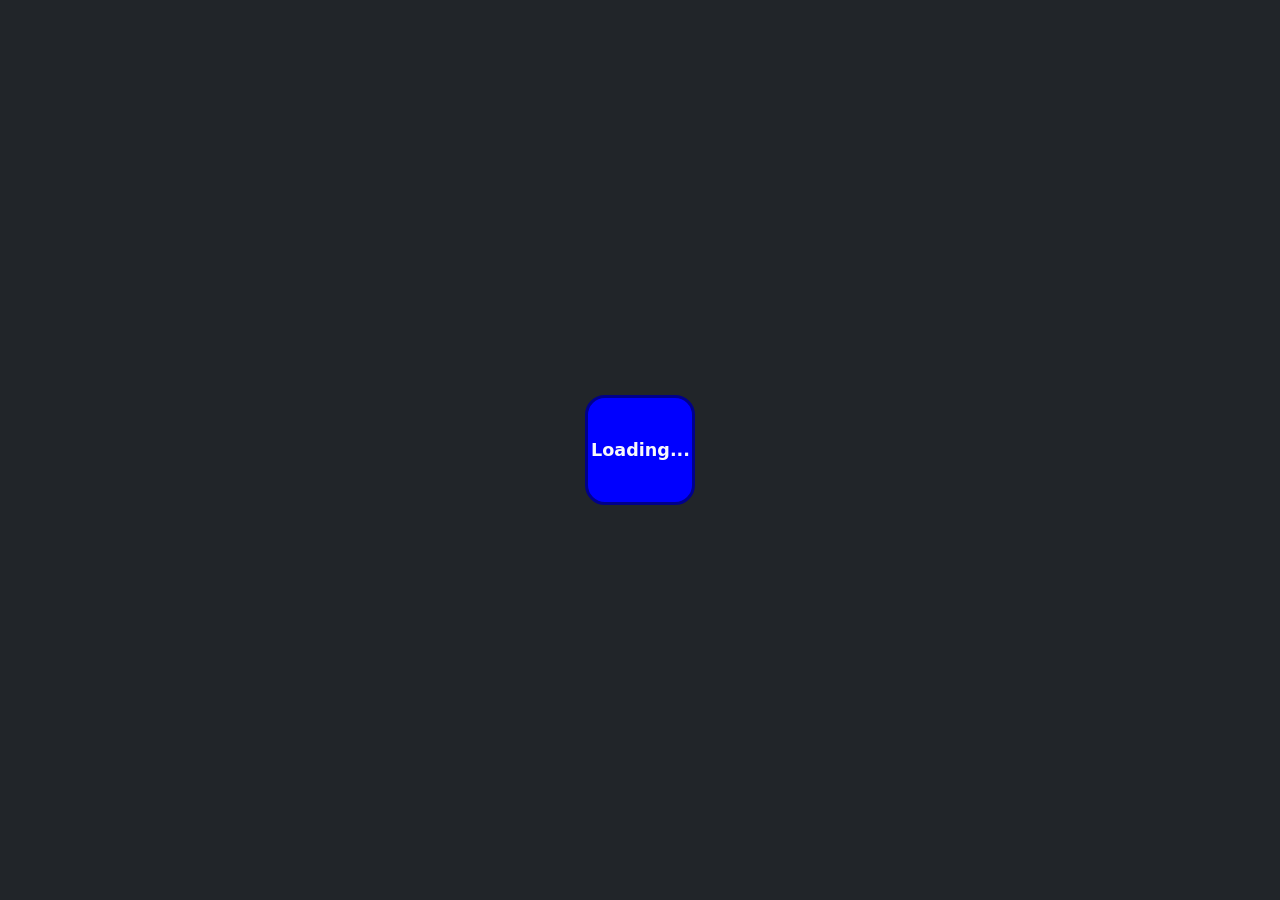
<file: mijn project/pages/test-onzin.html>
<!DOCTYPE html>
<html lang="nl">
<head>
    <meta charset="UTF-8">
    <meta name="viewport" content="width=device-width, initial-scale=1.0">

    <meta name="description" 
          content="Ontdek de populairste kerstmuziek van 2025! Bekijk de top 10 trending kerstnummers in 
                   Nederland, gebaseerd op Spotify data. Speel ze direct af.">

    <meta name="keywords" 
          content="Spotify trends, trending muziek, 
                   populaire nummers, top artiesten, muziek trends, 
                   Spotify charts, top nummers, genres, muziek 
                   website, Bootstrap project">

    <meta name="author" content="David Tragter">

    <!-- Font Awesome -->
    <link rel="stylesheet" href="https://use.fontawesome.com/releases/v5.15.4/css/all.css">

    <!-- Bootstrap 5 -->
    <link href="https://cdn.jsdelivr.net/npm/bootstrap@5.3.3/dist/css/bootstrap.min.css" rel="stylesheet">

    <title>Top 10 Kerstnummers 2025 || Spotify Trends</title>
</head>

<style>
    .loading{
        background-color: #0000FF;
        height: 110px;
        width: 110px;
        border: solid darkblue 3px;
        border-radius: 20px;
        will-change: transform;
        animation: loader 6s infinite ease-in-out;
    }

    .loading p{
        font-size: 1.1em;
        font-weight: bold;
        margin: 0;
        will-change: transform;
        animation: loaderP 6s infinite ease-in-out;
    }

    @keyframes loader {
        0%{transform  :  rotate(0deg)  ;  background-color: #121212; color: #1DB954; border-radius: 20px;}
        25%{transform :  rotate(90deg) ;  background-color: #0A1A2F; color: #1DB954; border-radius: 30px;}
        50%{transform :  rotate(180deg);  background-color: #121212; color: #3DDC84; border-radius: 40px;}
        75%{transform :  rotate(270deg);  background-color: #0D2B45; color: #1ED760; border-radius: 50px;}
        100%{transform:  rotate(360deg);  background-color: #121212; color: #1DB954; border-radius: 20px;}
    }

    @keyframes loaderP{
        0%{transform  :  rotate(0deg)   ; }
        25%{transform :  rotate(-90deg) ; }
        50%{transform :  rotate(-180deg); }
        75%{transform :  rotate(-270deg); }
        100%{transform:  rotate(-360deg); }
    }
</style>

<body class="bg-dark text-light page-load">


    <section>
        <div class="w-100 vh-100 justify-content-center align-items-center d-flex">
            <div class="loading d-flex justify-content-center align-items-center"><p>Loading...</p></div>
        </div>
    </section>

    <!-- Bootstrap 5 js -->
    <script src="https://cdn.jsdelivr.net/npm/bootstrap@5.3.3/dist/js/bootstrap.bundle.min.js"></script>

    <!--main js script-->
    <script src="../js/main.js"></script>
</body>
</html>
</file>
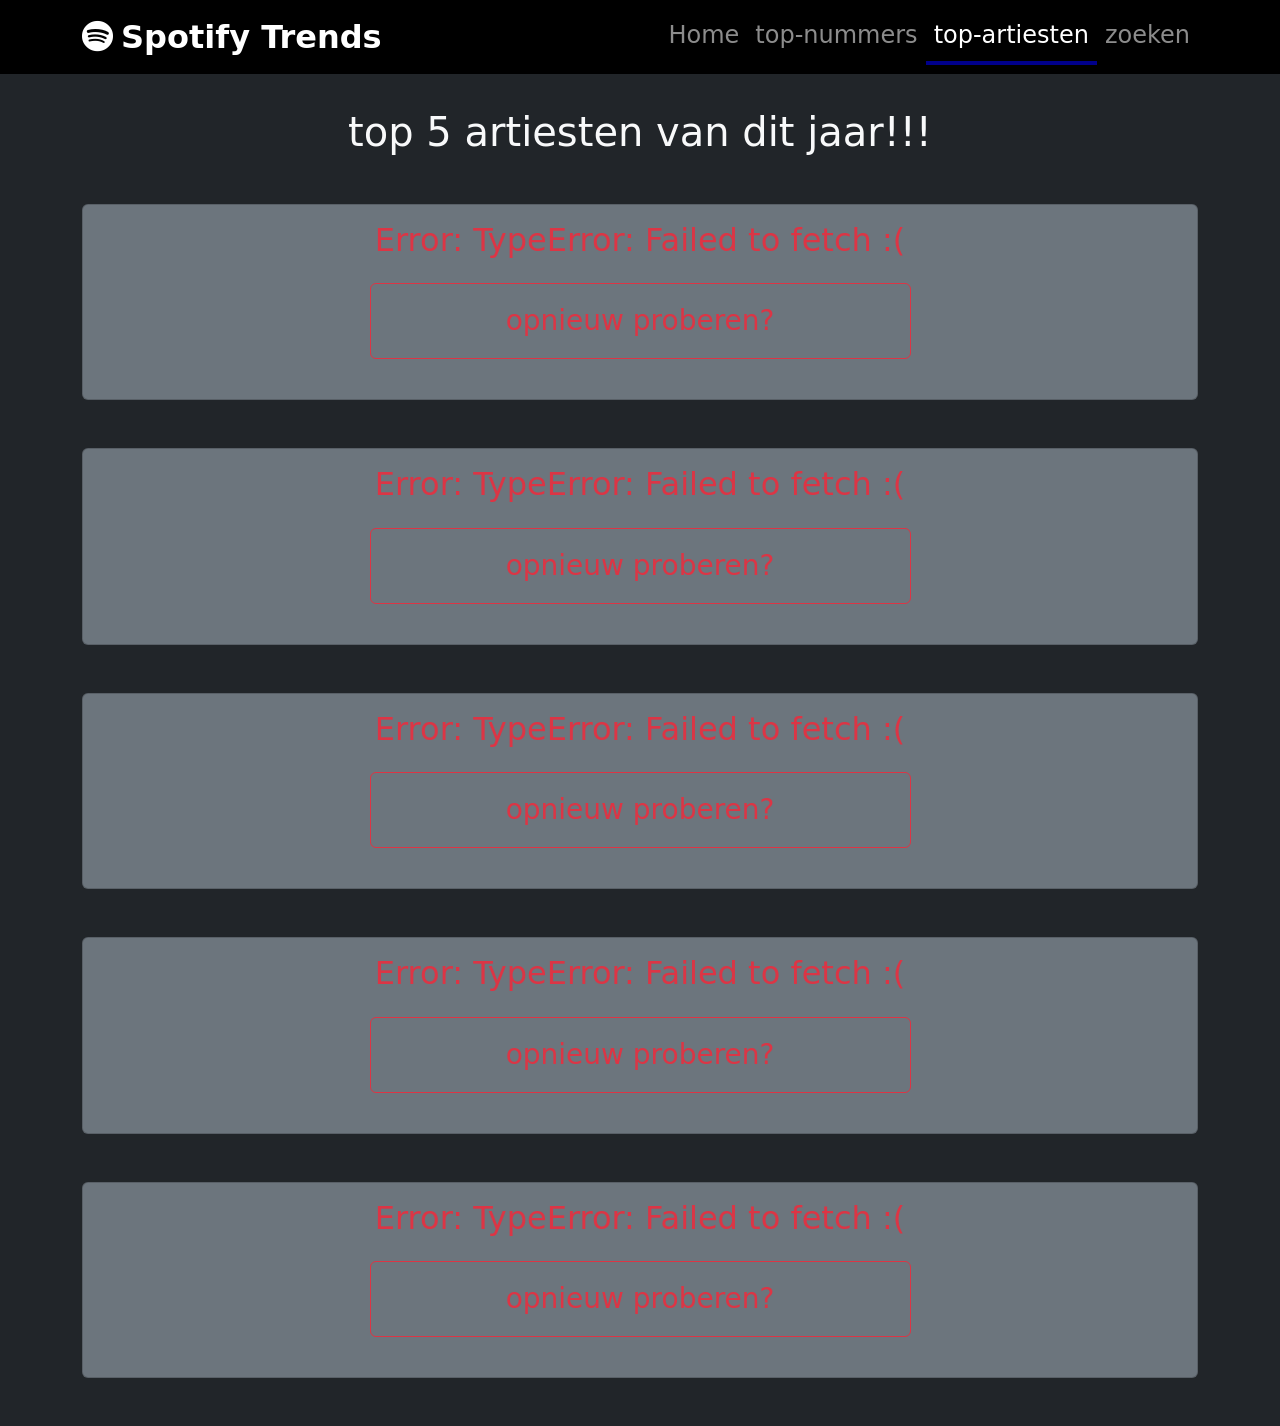
<file: mijn project/pages/top-artiesten.html>
<!DOCTYPE html>
<html lang="nl">
<head>
    <meta charset="UTF-8">
    <meta name="viewport" content="width=device-width, initial-scale=1.0">

    <meta name="description" 
          content="ontdek de populairste artiesten van het jaar">

    <meta name="keywords" 
          content="Spotify trends, trending muziek, 
                   populaire nummers, top artiesten, muziek trends, 
                   Spotify charts, top nummers, genres, muziek 
                   website, Bootstrap project">

    <meta name="author" content="David Tragter">

    <!-- Font Awesome -->
    <link rel="stylesheet" href="https://use.fontawesome.com/releases/v5.15.4/css/all.css">

    <!-- Bootstrap 5 -->
    <link href="https://cdn.jsdelivr.net/npm/bootstrap@5.3.3/dist/css/bootstrap.min.css" rel="stylesheet">

    <!-- css link -->
    <link rel="stylesheet" href="../css/style.css">

    <title>Top 5 artiesten van 2025 || Spotify Trends</title>
</head>

<body class="bg-dark text-light page-load">
    <header>
        <nav class="navbar navbar-expand-lg navbar-dark fixed-top fs-4">
            <div class="container">

                <a class="navbar-brand fs-2 fw-bold" href="/pages/index.html">
                    <i class="fab fa-spotify me-2"></i>Spotify Trends
                </a>

                <button class="navbar-toggler" type="button"
                        data-bs-toggle="collapse"
                        data-bs-target="#navbarNav"
                        aria-controls="navbarNav"
                        aria-expanded="false"
                        aria-label="Toggle navigation">
                    <span class="navbar-toggler-icon"></span>
                </button>

                <div class="collapse navbar-collapse" id="navbarNav">
                    <ul class="navbar-nav ms-auto">
                        <li class="nav-item">
                            <a class="nav-link" aria-current="page" href="/pages/index.html">
                                Home
                            </a>
                        </li>

                        <li class="nav-item">
                            <a class="nav-link" href="/pages/top-nummers.html">
                                top-nummers
                            </a>
                        </li>

                        <li class="nav-item">
                            <a class="nav-link active active-page" href="/pages/top-artiesten.html">
                                top-artiesten
                            </a>
                        </li>

                        <li class="nav-item">
                            <a class="nav-link" href="/pages/zoeken.html">
                                zoeken
                            </a>
                        </li>
                    </ul>
                </div>
            </div>
        </nav>
    </header>


    <main class="mb-5">
        <h1 class="mt-5 text-center">top 5 artiesten van dit jaar!!!</h1>

        <!--diddy-->
        <section class="mt-5">
            <div class="container">
                <div class="card bg-secondary">
                    <div class="card-body">
                        <div class="row  align-items-center artiest-1">

                        </div>
                    </div>
                </div>
            </div>
        </section>

        <!--marco borsato-->
        <section class="mt-5">
            <div class="container">
                <div class="card bg-secondary">
                    <div class="card-body">
                        <div class="row align-items-center artiest-2">

                        </div>
                    </div>
                </div>
            </div>
        </section>

        <!--ali b-->
        <section class="mt-5">
            <div class="container">
                <div class="card bg-secondary">
                    <div class="card-body">
                        <div class="row align-items-center artiest-3">

                        </div>
                    </div>
                </div>
            </div>
        </section>

        <!--r kelly-->
        <section class="mt-5">
            <div class="container">
                <div class="card bg-secondary">
                    <div class="card-body">
                        <div class="row align-items-center artiest-4">

                        </div>
                    </div>
                </div>
            </div>
        </section>
        
        <!--bill cosby-->
        <section class="mt-5">
            <div class="container">
                <div class="card bg-secondary">
                    <div class="card-body">
                        <div class="row align-items-center artiest-5">

                        </div>
                    </div>
                </div>
            </div>
        </section>
    </main>






    <!-- Bootstrap 5 js -->
    <script src="https://cdn.jsdelivr.net/npm/bootstrap@5.3.3/dist/js/bootstrap.bundle.min.js"></script>

    <!--main js script-->
    <script src="../js/main.js"></script>
</body>
</html>
</file>
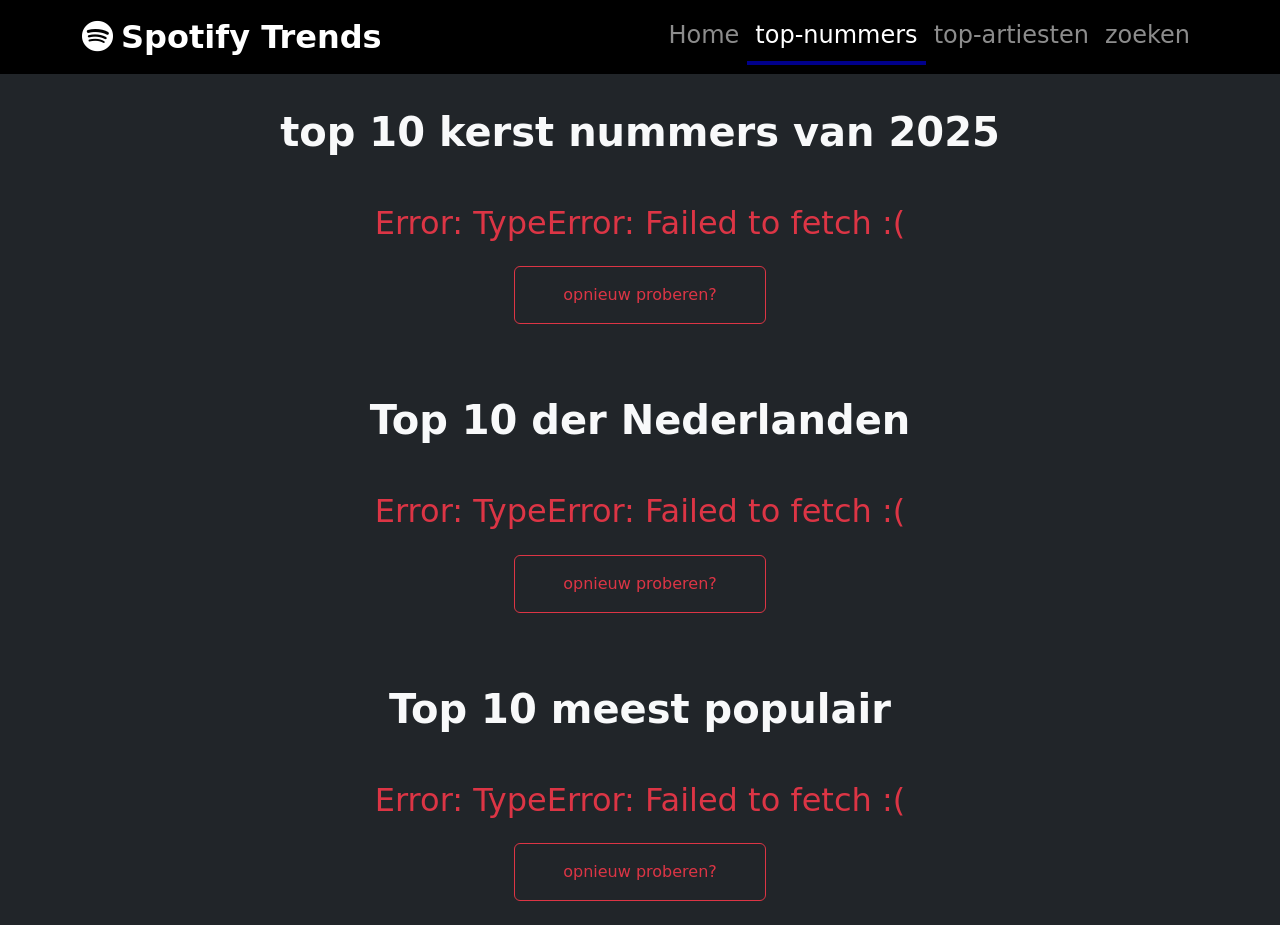
<file: mijn project/pages/top-nummers.html>
<!DOCTYPE html>
<html lang="nl">
<head>
    <meta charset="UTF-8">
    <meta name="viewport" content="width=device-width, initial-scale=1.0">

    <meta name="description" 
          content="Ontdek de populairste kerstmuziek en top nummers van 2025! Bekijk de top 10 trending nummers in 
                   Nederland, gebaseerd op Spotify data. Speel ze direct af.">

    <meta name="keywords" 
          content="Spotify trends, trending muziek, 
                   populaire nummers, top artiesten, muziek trends, 
                   Spotify charts, top nummers, genres, muziek 
                   website, Bootstrap project">

    <meta name="author" content="David Tragter">

    <!-- Font Awesome -->
    <link rel="stylesheet" href="https://use.fontawesome.com/releases/v5.15.4/css/all.css">

    <!-- Bootstrap 5 -->
    <link href="https://cdn.jsdelivr.net/npm/bootstrap@5.3.3/dist/css/bootstrap.min.css" rel="stylesheet">

    <!-- css link -->
    <link rel="stylesheet" href="../css/style.css">

    <title>Top 10 nummers 2025 kerst-Nederland-alltime || Spotify Trends</title>
</head>

<body class="bg-dark text-light page-load">
    <header>
        <nav class="navbar navbar-expand-lg navbar-dark fixed-top fs-4">
            <div class="container">

                <a class="navbar-brand fs-2 fw-bold" href="/pages/index.html">
                    <i class="fab fa-spotify me-2"></i>Spotify Trends
                </a>

                <button class="navbar-toggler" type="button"
                        data-bs-toggle="collapse"
                        data-bs-target="#navbarNav"
                        aria-controls="navbarNav"
                        aria-expanded="false"
                        aria-label="Toggle navigation">
                    <span class="navbar-toggler-icon"></span>
                </button>

                <div class="collapse navbar-collapse" id="navbarNav">
                    <ul class="navbar-nav ms-auto">
                        <li class="nav-item">
                            <a class="nav-link" aria-current="page" href="/pages/index.html">
                                Home
                            </a>
                        </li>

                        <li class="nav-item">
                            <a class="nav-link active active-page" href="/pages/top-nummers.html">
                                top-nummers
                            </a>
                        </li>

                        <li class="nav-item">
                            <a class="nav-link" href="/pages/top-artiesten.html">
                                top-artiesten
                            </a>
                        </li>

                        <li class="nav-item">
                            <a class="nav-link" href="/pages/zoeken.html">
                                zoeken
                            </a>
                        </li>
                    </ul>
                </div>
            </div>
        </nav>
    </header>

    <main>
        <section class="mt-5">
            <div class="container text-center">
                <h1 class="mb-5 fw-bold">top 10 kerst nummers van 2025</h1>
                <div class="row justify-content-center get-nums">
                
                </div>
            </div>
        </section>

        <section class="mt-5">
            <div class="container text-center">
                <h2 class="mb-5 fw-bold fs-1">Top 10 der Nederlanden</h2>
                <div class="row justify-content-center get-nums-2">
                
                </div>
            </div>
        </section>

        <section class="mt-5">
            <div class="container text-center">
                <h2 class="mb-5 fw-bold fs-1">Top 10 meest populair</h2>
                <div class="row justify-content-center get-nums-3">
                
                </div>
            </div>
        </section>
    </main>

    <!-- Bootstrap 5 js -->
    <script src="https://cdn.jsdelivr.net/npm/bootstrap@5.3.3/dist/js/bootstrap.bundle.min.js"></script>

    <!--main js script-->
    <script src="../js/main.js"></script>
</body>
</html>
</file>
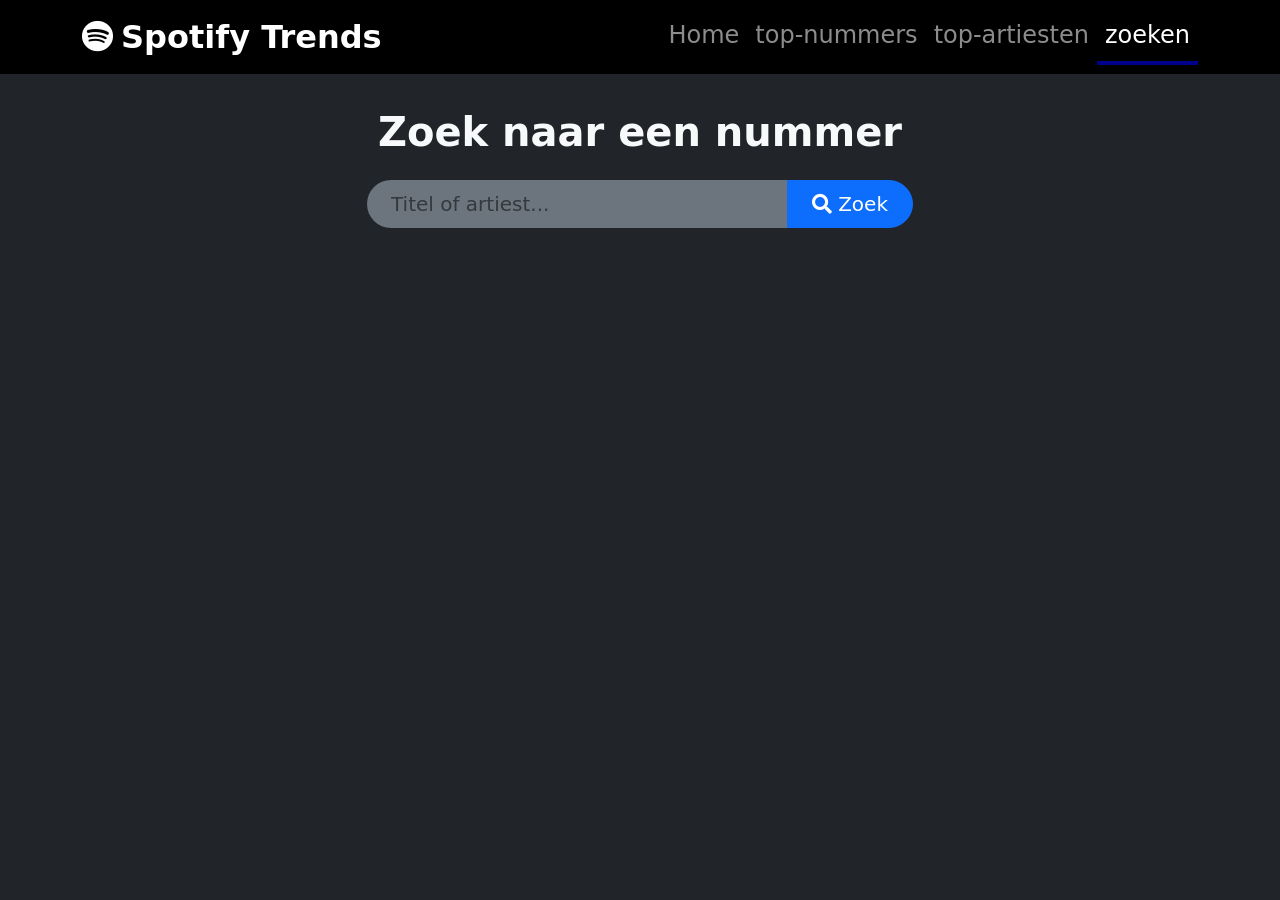
<file: mijn project/pages/zoeken.html>
<!DOCTYPE html>
<html lang="nl">
<head>
    <meta charset="UTF-8">
    <meta name="viewport" content="width=device-width, initial-scale=1.0">

    <meta name="description" 
          content="zoek gemakelijk naar artiesten of nummers ">

    <meta name="keywords" 
          content="Spotify trends, trending muziek, 
                   populaire nummers, top artiesten, muziek trends, 
                   Spotify charts, top nummers, genres, muziek 
                   website, Bootstrap project">

    <meta name="author" content="David Tragter">

    <!-- Font Awesome -->
    <link rel="stylesheet" href="https://use.fontawesome.com/releases/v5.15.4/css/all.css">

    <!-- Bootstrap 5 -->
    <link href="https://cdn.jsdelivr.net/npm/bootstrap@5.3.3/dist/css/bootstrap.min.css" rel="stylesheet">

    <!-- css link -->
    <link rel="stylesheet" href="../css/style.css">

    <title>zoeken... || Spotify Trends</title>
</head>

<body class="bg-dark text-light page-load">
    <header>
        <nav class="navbar navbar-expand-lg navbar-dark fixed-top fs-4">
            <div class="container">

                <a class="navbar-brand fs-2 fw-bold" href="/pages/index.html">
                    <i class="fab fa-spotify me-2"></i>Spotify Trends
                </a>

                <button class="navbar-toggler" type="button"
                        data-bs-toggle="collapse"
                        data-bs-target="#navbarNav"
                        aria-controls="navbarNav"
                        aria-expanded="false"
                        aria-label="Toggle navigation">
                    <span class="navbar-toggler-icon"></span>
                </button>

                <div class="collapse navbar-collapse" id="navbarNav">
                    <ul class="navbar-nav ms-auto">
                        <li class="nav-item">
                            <a class="nav-link" aria-current="page" href="/pages/index.html">
                                Home
                            </a>
                        </li>

                        <li class="nav-item">
                            <a class="nav-link" href="/pages/top-nummers.html">
                                top-nummers
                            </a>
                        </li>

                        <li class="nav-item">
                            <a class="nav-link" href="/pages/top-artiesten.html">
                                top-artiesten
                            </a>
                        </li>

                        <li class="nav-item">
                            <a class="nav-link active active-page" href="/pages/zoeken.html">
                                zoeken
                            </a>
                        </li>
                    </ul>
                </div>
            </div>
        </nav>
    </header>


    <main class="mt-5">
        <section>
            <div class="container">
                <div class="row justify-content-center">
                    <div class="col-12 col-md-8 col-lg-6">
                        
                        <h1 class="text-center text-light mb-4 fw-bold">Zoek naar een nummer</h1>

                        <form class="d-flex" onsubmit="event.preventDefault();"> 
                            <div class="input-group input-group-lg">
                                
                                <input type="text" 
                                    class="form-control bg-secondary text-light border-0 rounded-start-pill ps-4" 
                                    id="zoekInput" 
                                    placeholder="Titel of artiest..." 
                                    aria-label="Zoek naar een nummer" 
                                    required>
                                
                                <button class="btn btn-primary rounded-end-pill px-4 search-btn" type="button" id="zoekKnop">
                                    <i class="fas fa-search"></i> Zoek
                                </button>

                            </div>
                        </form>

                        <div id="zoekResultaten" class="row mt-5 justify-content-center"></div>
                    </div>
                </div>
            </div>
        </section>
    </main>




    <!-- Bootstrap 5 js -->
    <script src="https://cdn.jsdelivr.net/npm/bootstrap@5.3.3/dist/js/bootstrap.bundle.min.js"></script>

    <!--main js script-->
    <script src="../js/main.js"></script>
</body>
</html>
</file>
<file: mijn project/css/style.css>
body {
    padding-top: 60px;
}

nav{
    background-color: black;
}

.image-border{
    border: solid 5px #198754;
    border-radius: 10px;
}

.active-page{
    border-bottom: solid 4px darkblue;
}

.page-load {
    opacity: 0;
    transform: scale(0.96);
    will-change: opacity, transform;
    animation: loadEffect 1.1s ease-out forwards;
}

@keyframes loadEffect {
    0%{opacity: 0;   transform: scale(0.96);}
    100%{opacity: 1; transform: scale(1);}
}

.marquee-container {
    overflow: hidden;
    white-space: nowrap;
    position: relative;
    width: 100%;
    mask-image: linear-gradient(to right, transparent, black 10%, black 90%, transparent); 
}

.marquee-content {
    display: inline-block;
    padding-left: 100%; 
    will-change: transform;
    animation: scroll-left 10s linear infinite; 
}

@keyframes scroll-left {
    0%{transform  : translateX(0);}
    100%{transform: translateX(-100%);}
}

.loading{
    background-color: #121212;
    height: 110px;
    width: 110px;
    border: solid darkblue 3px;
    border-radius: 20px;
    will-change: transform;
    animation: loader 6s infinite ease-in-out;
}

.loading p{
    font-size: 1.1em;
    font-weight: bold;
    margin: 0;
    will-change: transform;
    animation: loaderP 6s infinite ease-in-out;
}

@keyframes loader {
    0%{transform  :  rotate(0deg)  ;  background-color: #121212; color: #1DB954; border-radius: 20px;}
    25%{transform :  rotate(90deg) ;  background-color: #0A1A2F; color: #1DB954; border-radius: 30px;}
    50%{transform :  rotate(180deg);  background-color: #121212; color: #3DDC84; border-radius: 40px;}
    75%{transform :  rotate(270deg);  background-color: #0D2B45; color: #1ED760; border-radius: 50px;}
    100%{transform:  rotate(360deg);  background-color: #121212; color: #1DB954; border-radius: 20px;}
}

@keyframes loaderP{
    0%{transform  :  rotate(0deg)   ; }
    25%{transform :  rotate(-90deg) ; }
    50%{transform :  rotate(-180deg); }
    75%{transform :  rotate(-270deg); }
    100%{transform:  rotate(-360deg); }
}
</file>
